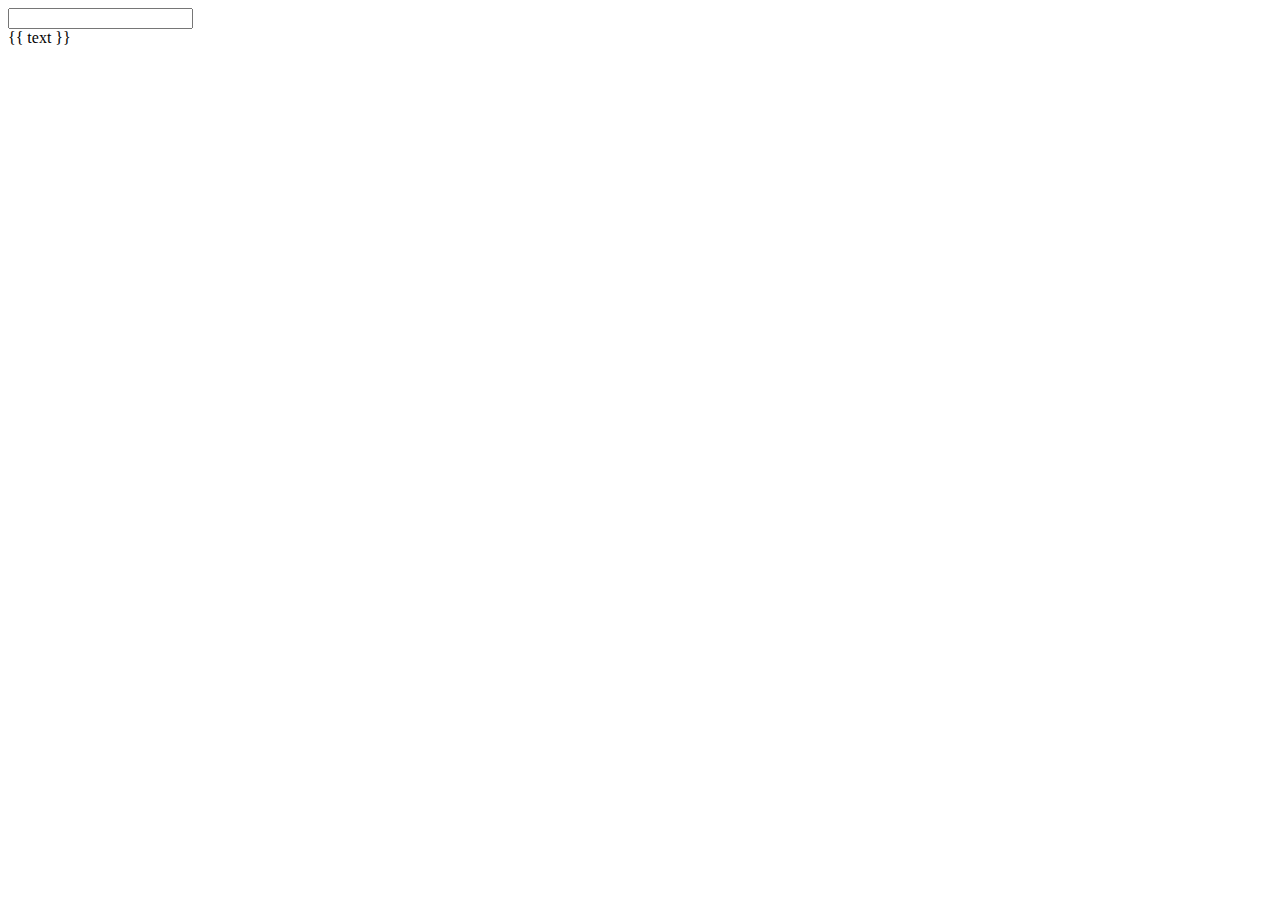
<file: test/templates/index.html>
<!DOCTYPE html>
<html lang="en">
<head>
    <meta charset="UTF-8">
    <title>test</title>
    <script type="text/javascript" src="http://ajax.aspnetcdn.com/ajax/jQuery/jquery-1.8.0.js"></script>
</head>
    <body>
        <input id="t1" type="text">
        <div id="test">{{ text }}</div>
    </body>

    <script>
        $('#t1').keyup(
            function () {
                var t = document.getElementById("t1")
                var div = document.getElementById("test")
                text = t.value
                $.get(
                    "/json",
                    {"text":text},
                    function (data) {
                        // text = JSON.parse(data)
                        $("#test").html(data.text)
                    }
                )
            }
        )
    </script>    

</html>
</file>
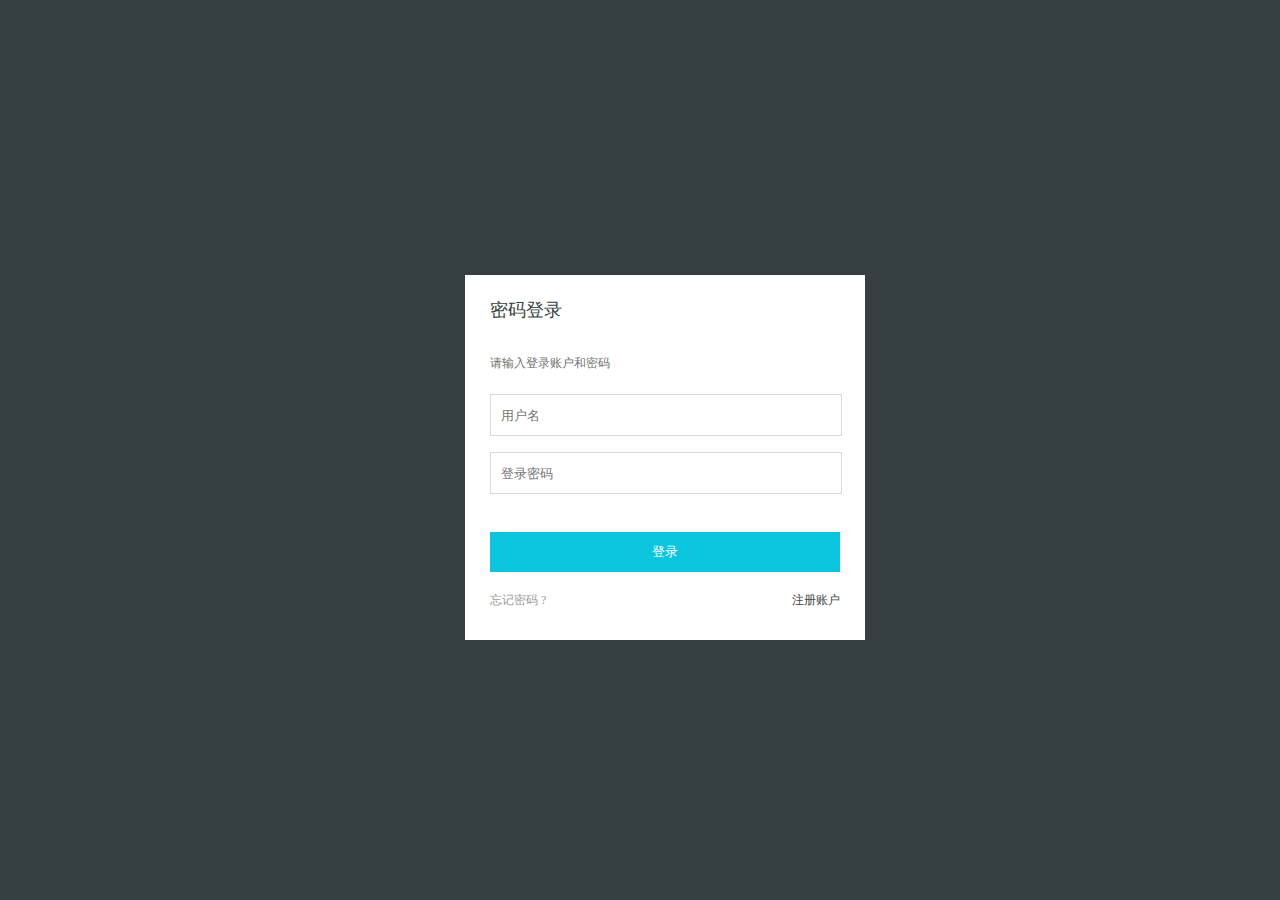
<file: templates/login.html>
<!DOCTYPE html>
<html lang="en">
	<head>
		<meta charset="UTF-8">
		<title>登录</title>
		<script type="text/javascript" src="../static/js/login.js"></script>
		<link rel="stylesheet" href="../static/css/login.css">
	</head>
	<body>
		<div class="main">
			<div class="title">
				<span>密码登录</span>
			</div>

			<div class="title-msg">
				<span>请输入登录账户和密码</span>
			</div>

			<form class="login-form" id="login_form" method="post" action="" onsubmit="return fnLogin()" novalidate>
				<!--输入框-->
				<div class="input-content">
					<!--autoFocus-->
					<div>
						<input type="text" autocomplete="off" id="userid" placeholder="用户名" name="userNameOrEmailAddress"
							required />
					</div>

					<div style="margin-top: 16px">
						<input type="password" autocomplete="off" id="pwd" placeholder="登录密码" name="password" required
							maxlength="32" />
					</div>
				</div>

				<div class="error" id="error_box">
					<br/>
				</div>

				<!--登入按钮-->
				<div style="text-align: center">
					<button type="submit" class="enter-btn" onclick="fnLogin()">登录</button>
				</div>

				<div class="foor">
					<div class="left"><span>忘记密码 ?</span></div>

					<div class="right"><span><a href="/regist">注册账户</a></span></div>
				</div>
			</form>

		</div>
	</body>
</html>
</file>
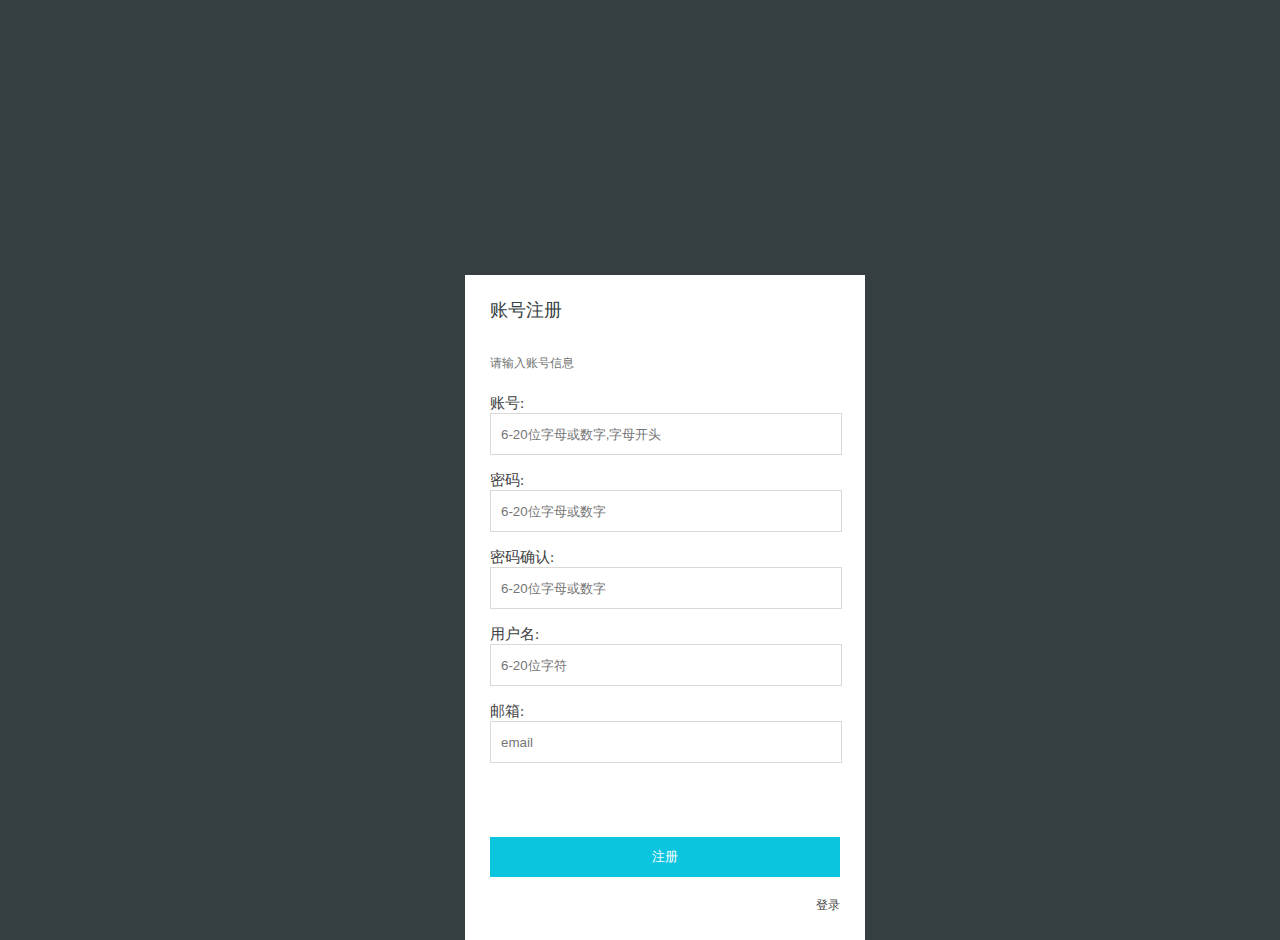
<file: templates/regist.html>
<!DOCTYPE html>
<html lang="en">
	<head>
		<meta charset="UTF-8">
		<title>登录</title>
		<script type="text/javascript" src="../static/js/regist.js"></script>
		<script type="text/javascript" src="http://ajax.aspnetcdn.com/ajax/jQuery/jquery-1.8.0.js"></script>
		<link rel="stylesheet" href="../static/css/regist.css">
	</head>
	<body>
		<div class="main">
			<div class="title">
				<span>账号注册</span>
			</div>

			<div class="title-msg">
				<span>请输入账号信息</span>
			</div>

			<form class="regist-form" id="regist_form" method="post" action="/regist" onsubmit="return fnRegist()" novalidate>
				<!--输入框-->
				<div class="input-content">
					<!--autoFocus-->
					<div>
						<span class="input-title">账号:</span>
						<input type="text" autocomplete="off" id="userID" placeholder="6-20位字母或数字,字母开头" name="userID"
							required />
					</div>

					<div style="margin-top: 16px">
						<span class="input-title">密码:</span>
						<input type="password" autocomplete="off" id="pwd" placeholder="6-20位字母或数字" name="password" required
							maxlength="32" />
					</div>

					<div style="margin-top: 16px">
						<span class="input-title">密码确认:</span>
						<input type="password" autocomplete="off" id="pwd2" placeholder="6-20位字母或数字" name="password2" required
							maxlength="32" />
					</div>

					<div style="margin-top: 16px">
						<span class="input-title">用户名:</span>
						<input type="text" autocomplete="off" id="username" placeholder="6-20位字符" name="username"
							required />
					</div>

					<div style="margin-top: 16px">
						<span class="input-title">邮箱:</span>
						<input type="text" autocomplete="off" id="email" placeholder="email" name="email"
							required />
					</div>


				</div>

				<div class="error" id="error_box">
					<br/>
				</div>

				<!--登入按钮-->
				<div style="text-align: center">
					<button type="submit" class="enter-btn" onclick="fnRegist()">注册</button>
				</div>

				<div class="foor">
					<div class="left"><span></span></div>

					<div class="right"><span><a href="/login">登录</a></span></div>
				</div>
			</form>

		</div>
	</body>
</html>
</file>
<file: static/css/login.css>
body{
        background: #353f42;
    }
 
    *{
        padding: 0;
        margin: 0;
    }

    a {
				text-decoration: none;
				color: #484847;
			}
 
    .main {
        margin: 0 auto;
        padding-left: 25px;
        padding-right: 25px;
        padding-top: 15px;
        width: 350px;
        height: 350px;
        background: #FFFFFF;
        /*以下css用于让登录表单垂直居中在界面,可删除*/
        position: absolute;
        top: 50%;
        left: 50%;
        margin-top: -175px;
        margin-left: -175px;
    }
 
    .title {
        width: 100%;
        height: 40px;
        line-height: 40px;
    }
 
    .title span {
        font-size: 18px;
        color: #353f42;
    }
 
    .title-msg {
        width: 100%;
        height: 64px;
        line-height: 64px;
    }
 
    .title:hover{
        cursor: default	;
    }
 
    .title-msg:hover{
        cursor: default	;
    }
 
    .title-msg span {
        font-size: 12px;
        color: #707472;
    }
 
    .input-content {
        width: 100%;
        height: 120px;
    }
 
    .input-content input {
        width: 330px;
        height: 40px;
        border: 1px solid #dad9d6;
        background: #ffffff;
        padding-left: 10px;
        padding-right: 10px;
    }
 
    .enter-btn {
        width: 350px;
        height: 40px;
        color: #fff;
        background: #0bc5de;
        line-height: 40px;
        text-align: center;
        border: 0px;
    }
 
    .foor{
        width: 100%;
        height: auto;
        color: #9b9c98;
        font-size: 12px;
        margin-top: 20px;
    }
 
    .enter-btn:hover {
        cursor:pointer;
        background: #1db5c9;
    }
 
    .foor div:hover {
        cursor:pointer;
        color: #484847;
        font-weight: 600;
    }
 
    .left{
        float: left;
    }
    .right{
        float: right;
    }
 
    .error{
        color: red;
    }
</file>
<file: static/css/regist.css>
body{
        background: #353f42;
    }

    *{
        padding: 0;
        margin: 0;
    }

    a {
        text-decoration: none;
        color: #484847;
    }

    .main {
        margin: 0 auto;
        padding-left: 25px;
        padding-right: 25px;
        padding-top: 15px;
        width: 350px;
        height: 650px;
        background: #FFFFFF;
        /*以下css用于让登录表单垂直居中在界面,可删除*/
        position: absolute;
        top: 50%;
        left: 50%;
        margin-top: -175px;
        margin-left: -175px;
    }

    .title {
        width: 100%;
        height: 40px;
        line-height: 40px;
    }

    .title span {
        font-size: 18px;
        color: #353f42;
    }

    .title-msg {
        width: 100%;
        height: 64px;
        line-height: 64px;
    }

    .title:hover{
        cursor: default	;
    }

    .title-msg:hover{
        cursor: default	;
    }

    .title-msg span {
        font-size: 12px;
        color: #707472;
    }

    .input-title {
        font-size: 15px;
        color: #3e403f;
    }


    .input-content {
        width: 100%;
        height: 425px;
    }

    .input-content input {
        width: 330px;
        height: 40px;
        border: 1px solid #dad9d6;
        background: #ffffff;
        padding-left: 10px;
        padding-right: 10px;
    }

    .enter-btn {
        width: 350px;
        height: 40px;
        color: #fff;
        background: #0bc5de;
        line-height: 40px;
        text-align: center;
        border: 0px;
    }

    .foor{
        width: 100%;
        height: auto;
        color: #9b9c98;
        font-size: 12px;
        margin-top: 20px;
    }

    .enter-btn:hover {
        cursor:pointer;
        background: #1db5c9;
    }

    .foor div:hover {
        cursor:pointer;
        color: #484847;
        font-weight: 600;
    }

    .left{
        float: left;
    }
    .right{
        float: right;
    }

    .error{
        color: red;
    }
</file>
